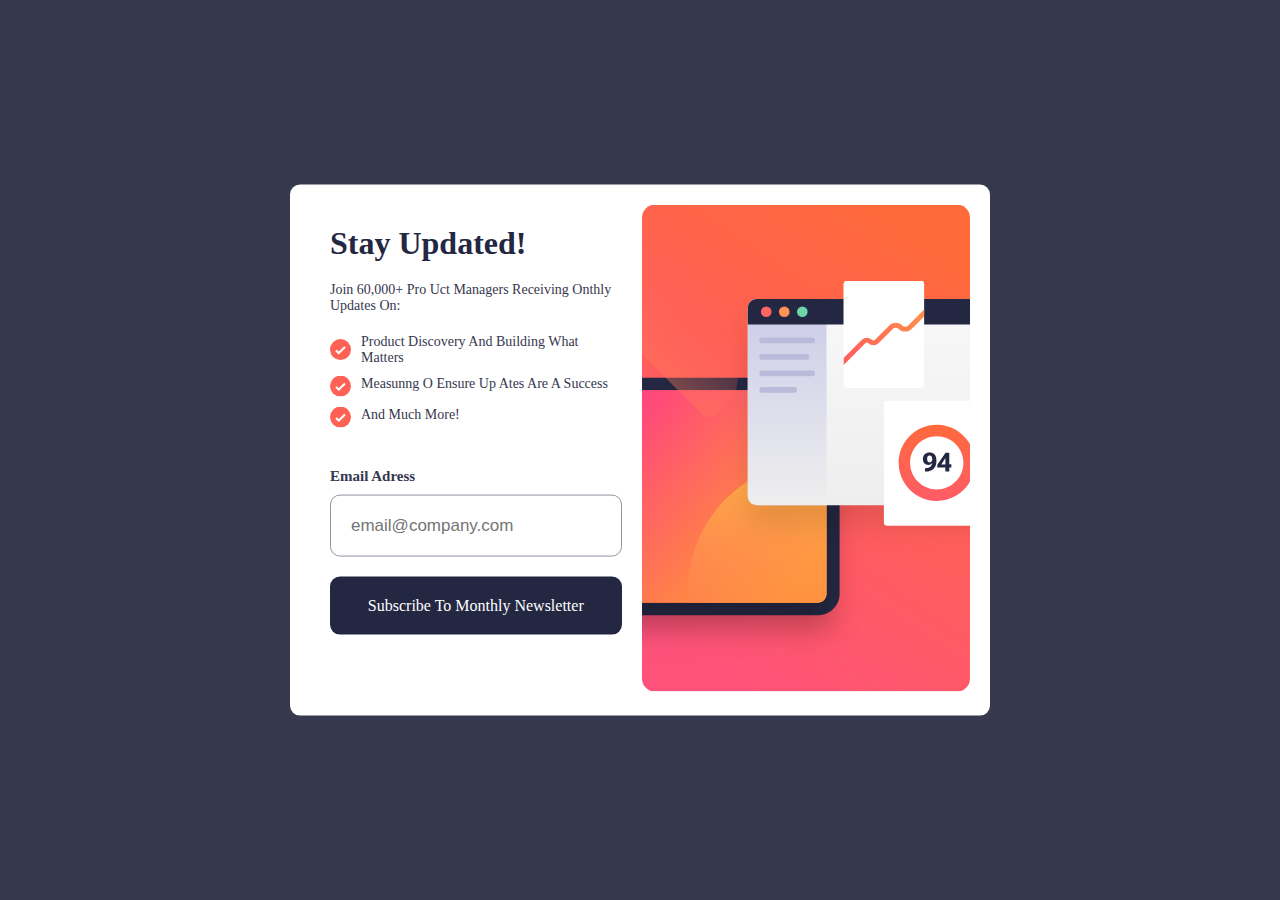
<file: index.html>
<!DOCTYPE html>
<html lang="en">
<head>
  <meta charset="UTF-8">
  <meta name="viewport" content="width=device-width, initial-scale=1.0">
  <link rel="stylesheet" href="style.css">
  <title>Document</title>
</head>
<body>
  <div class="container">
    <div class="cover">
      <picture>
        <source  media="(max-width: 767px)" srcset="assets/images/illustration-sign-up-mobile.svg">
        <source   media="(min-width: 768px)" srcset="assets/images/illustration-sign-up-desktop.svg">
        <img src="assets/images/illustration-sign-up-mobile.svg">
      </picture>
    </div>
    <div class="infos">
      <h1>Stay updated!</h1>
      <p>join 60,000+ pro uct managers receiving
        onthly updates on:</p>
      <div class="features">
        <div class="feature">
          <img src="assets/images/icon-list.svg" alt="">
          <p>Product discovery and building what
            matters</p>
        </div>
        <div class="feature">
          <img src="assets/images/icon-list.svg" alt="">
          <p>measunng o ensure up ates are a
            success</p>
        </div>
        <div class="feature">
          <img src="assets/images/icon-list.svg" alt="">
          <p>and much more!</p>
        </div>
      </div>
      <div class="email">
        <label for="email">email adress <span class="err"></span></label>
        <input id="email"  type="text" placeholder="email@company.com">
          <a id="sub-btn" class="subscribe" href="javascript:void(0);">Subscribe to monthly newsletter</a>
      </div> 
    </div>
  </div>
  <script src="script.js"></script>
</body>
</html>
</file>
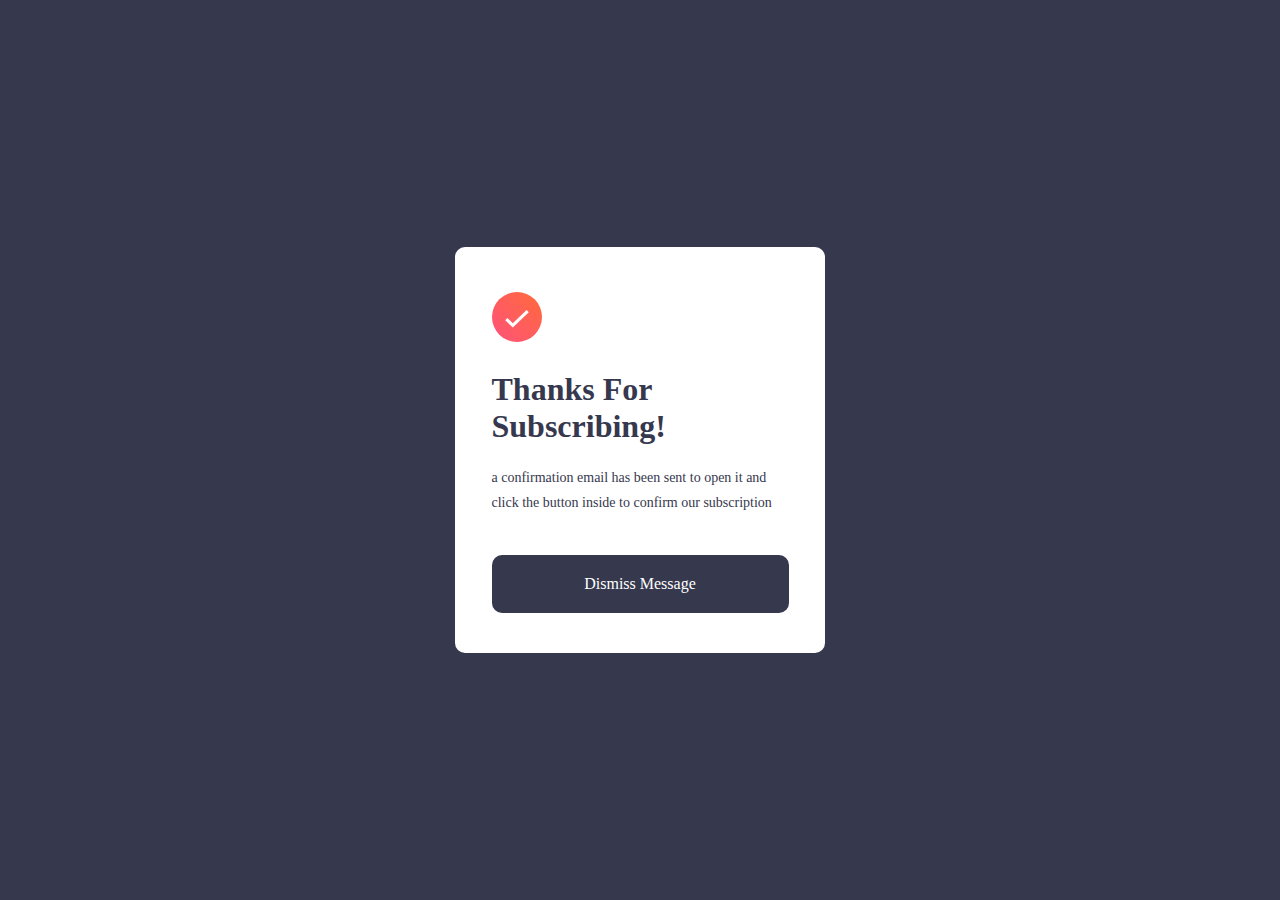
<file: index2.html>
<!DOCTYPE html>
<html lang="en">
<head>
    <meta charset="UTF-8">
    <meta name="viewport" content="width=device-width, initial-scale=1.0">
    <link rel="stylesheet" href="style.css">
    <link rel="stylesheet" href="style2.css">
    <title>Document</title>
</head>
<body>
    <div class="msg-container">
        <div class="msg-info">
            <img src="assets/images/icon-success.svg" alt="">
            <h1>thanks for subscribing!</h1>
            <p>A Confirmation Email Has Been Sent to 
                <span class="msg"></span> Open It
                and Click The Button Inside To Confirm
                our Subscription
            </p>
        </div>
        <div class="btn-dismiss">
            <a href="#">dismiss message</a>
        </div>
    </div>
    <script src="script2.js"></script>
</body>
</html>
</file>
<file: style.css>
:root{
--Tomato: hsl(4, 100%, 67%);
--DarkSlateGrey: hsl(234, 29%, 20%);
--CharcoalGrey: hsl(235, 18%, 26%);
--Grey: hsl(231, 7%, 60%);
}
*{
    margin: 0;
    padding: 0;
    box-sizing: border-box;
}
body{
    font-family: roboto;
    text-transform: capitalize;
    color: var(--CharcoalGrey);
    font-weight: 500;
}

.cover img{
    width: 100%;
}
.infos{
    padding: 20px;
}
.infos>p{
    margin: 20px 0px;
}
.infos>h1{
    color: var(--DarkSlateGrey);
}
.feature{
    display: flex;
    margin-bottom: 20px;
}
.feature p{
    margin-left: 10px;
}
.email {
    margin: 40px 0px;
}
.email label {
    font-size: 15px;
    font-weight: 600;
    display: flex;
    justify-content: space-between;
}
.email label span {
    color: var(--Tomato);
}
.email input{
    display: block;
    width: 100%;
    padding: 20px;
    font-size: 17px;
    margin-top:10px;
    border-radius: 10px;
    border: 1px solid var(--Grey);
    outline: none;
}
.subscribe{
    margin-top:20px;
    padding: 20px;
    border-radius: 10px;
    background-color: var(--DarkSlateGrey);
    color: white;
    width: 100%;
    display: block;
    text-align: center;
    text-decoration: none;
}
.subscribe:hover{
    background-color: var(--Tomato);
}
.err-cl{
    border: 1px solid var(--Tomato) !important;
    background-color: rgb(253, 232, 229);
    color: var(--Tomato) !important;
}
@media (min-width:768px){
    body{
        background-color: var(--CharcoalGrey);
        display: flex;
        align-items: center;
        justify-content: center;
    }
    .container{
        background-color: white;
        border-radius: 10px;
        max-width: 700px;
        margin: auto;
        padding: 20px;
        display: flex;
        flex-direction: row-reverse;
        position: absolute;
        top: 50%;
        transform: translateY(-50%);
    }
    p{
        font-size: 14px;
    }
    .feature{
        margin-bottom: 10px;
    }
    .cover img{
        max-height: 100%;
    }
}
</file>
<file: style2.css>
:root{
    --Tomato: hsl(4, 100%, 67%);
    --DarkSlateGrey: hsl(234, 29%, 20%);
    --CharcoalGrey: hsl(235, 18%, 26%);
    --Grey: hsl(231, 7%, 60%);
}
.msg{
    font-weight: 800;
}
body{
    display: flex;
    flex-direction: column;
    align-items: center;
}
img{
    width: 50px;
    margin: 20px 0px;
}
h1{
    margin: 20px 0px;
}
p{
    line-height: 25px;
    text-transform:lowercase;
}
.msg-info{
    width: 90%;
    margin: 20px;
}
.btn-dismiss{
    background-color: var(--CharcoalGrey);
    text-decoration: none;
    text-align: center;
    border-radius: 10px;
    width: 90%;
    padding: 20px;
    position: absolute;
    margin: 20px 0;
    left: 50%;
    bottom: 0;
    transform: translateX(-50%);
}
.btn-dismiss:hover{
    background-color: var(--Tomato);
}
.btn-dismiss a{
    color: white;
    text-decoration: none;
}
@media (min-width:768px){
    .msg-container{
        position: absolute;
        background-color: white;
        width: 50%;
        max-width: 370px;
        top: 50%;
        transform: translateY(-50%);
        border-radius: 10px;
        padding: 20px;
        display: flex;
        flex-direction: column;
        align-items: center;
    }
    .btn-dismiss{
        position:static;
        transform: none;
    }
    img{
        width: 50px;
        margin: 5px 0px;
    }
}
</file>
